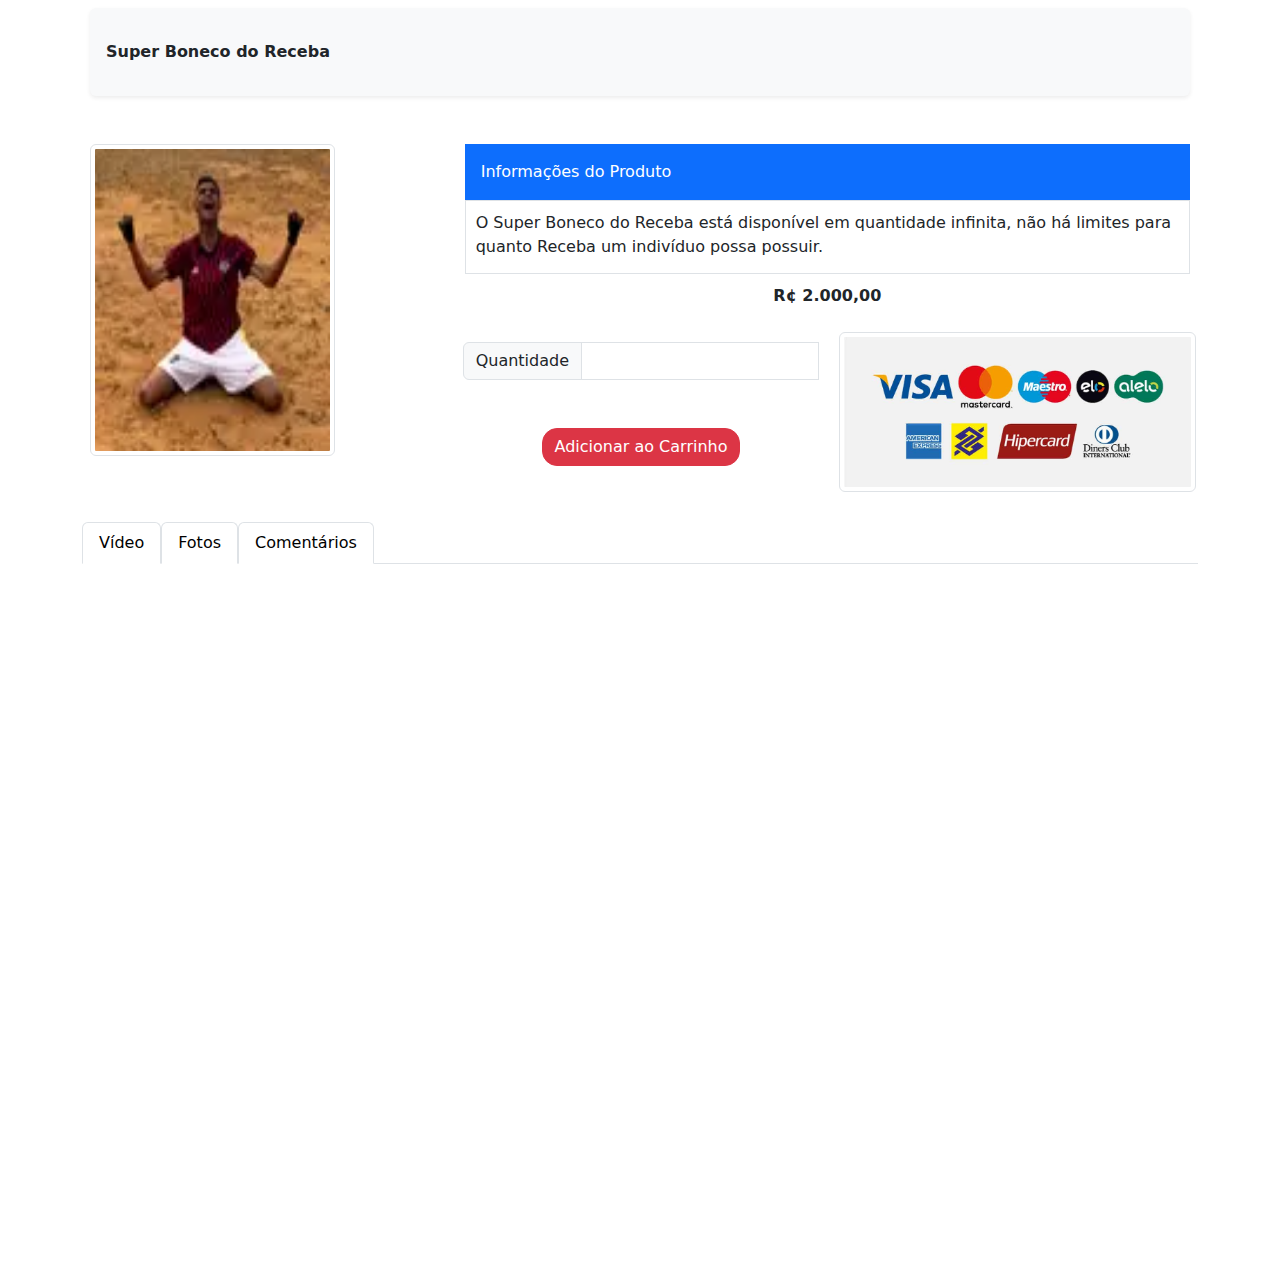
<file: index.html>
<!DOCTYPE html>
<html lang="en">
<head>
    <meta charset="UTF-8">
    <meta name="viewport" content="width=device-width, initial-scale=1.0">
    <link href="https://cdn.jsdelivr.net/npm/bootstrap@5.3.3/dist/css/bootstrap.min.css" rel="stylesheet" integrity="sha384-QWTKZyjpPEjISv5WaRU9OFeRpok6YctnYmDr5pNlyT2bRjXh0JMhjY6hW+ALEwIH" crossorigin="anonymous">
    <link rel="stylesheet" href="Css.css">
    <title>Atividade Bootstrap</title>
</head>
<body>
  <div class="container">
    <div class="p-2 g-col-6">
      <div class="shadow-sm p-3 mb-5 bg-body-tertiary rounded"><p class="text-start"><p class="fw-bold">Super Boneco do Receba</p></p></div>
      <div class="row" style="height:250px">
        <div class="col-4"><img src="Luvã.webp" class="img-thumbnail" alt="..." style="width:70%; height:120%;"></div>
        <div class="col-8" style="height:233">
          <div class="text-bg-primary p-3">Informações do Produto</div>
          <div class="border p" style="height:74.177px">O Super Boneco do Receba está disponível em quantidade infinita, não há limites para quanto Receba um indivíduo possa possuir.</div>
          <div class="row">
            <div class="col p mt-3S fw-semibold center" style="height:130px">
              R¢ 2.000,00
              <div class="row mt-4">
                <div class="col center" style="width:404px">
                  <div class="input-group mb-3">
                    <span class="input-group-text" id="inputGroup-sizing-default">Quantidade</span>
                    <input type="text" class="form-control" aria-label="Sizing example input" aria-describedby="inputGroup-sizing-default">
                    <div class="w-100"></div>
                    <a href="index.html" style="margin: auto"><button type="button" class="mt-5 btn btn-danger" style=" border-radius:15px">Adicionar ao Carrinho</button></a>
                  </div>                  
                </div>
                <div class="col center px-2" style="width:404px">
                  <img src="Cartãu 01.jpeg" class="img-thumbnail" alt="...">
                </div>
              </div>
            </div>
        </div>
      </div>
    </div>
  </div>
  <ul class="m nav nav-tabs">
    <li class="nav-item">
      <a class="nav-link active" aria-current="page" href="index.html">Vídeo</a>
    </li>
    <li class="nav-item">
      <a class="nav-link active" href="imagens.html">Fotos</a>
    </li>
    <li class="nav-item">
      <a class="nav-link active" href="comentarios.html">Comentários</a>
    </li>
  </ul>
  <iframe src="https://www.youtube.com/embed/KHf3Oec9l2I" frameborder="0" width="100%" height="700"></iframe>
</div>
</div>
</body>
<script src="https://cdn.jsdelivr.net/npm/bootstrap@5.3.3/dist/js/bootstrap.bundle.min.js" integrity="sha384-YvpcrYf0tY3lHB60NNkmXc5s9fDVZLESaAA55NDzOxhy9GkcIdslK1eN7N6jIeHz" crossorigin="anonymous"></script>
</html>
</file>
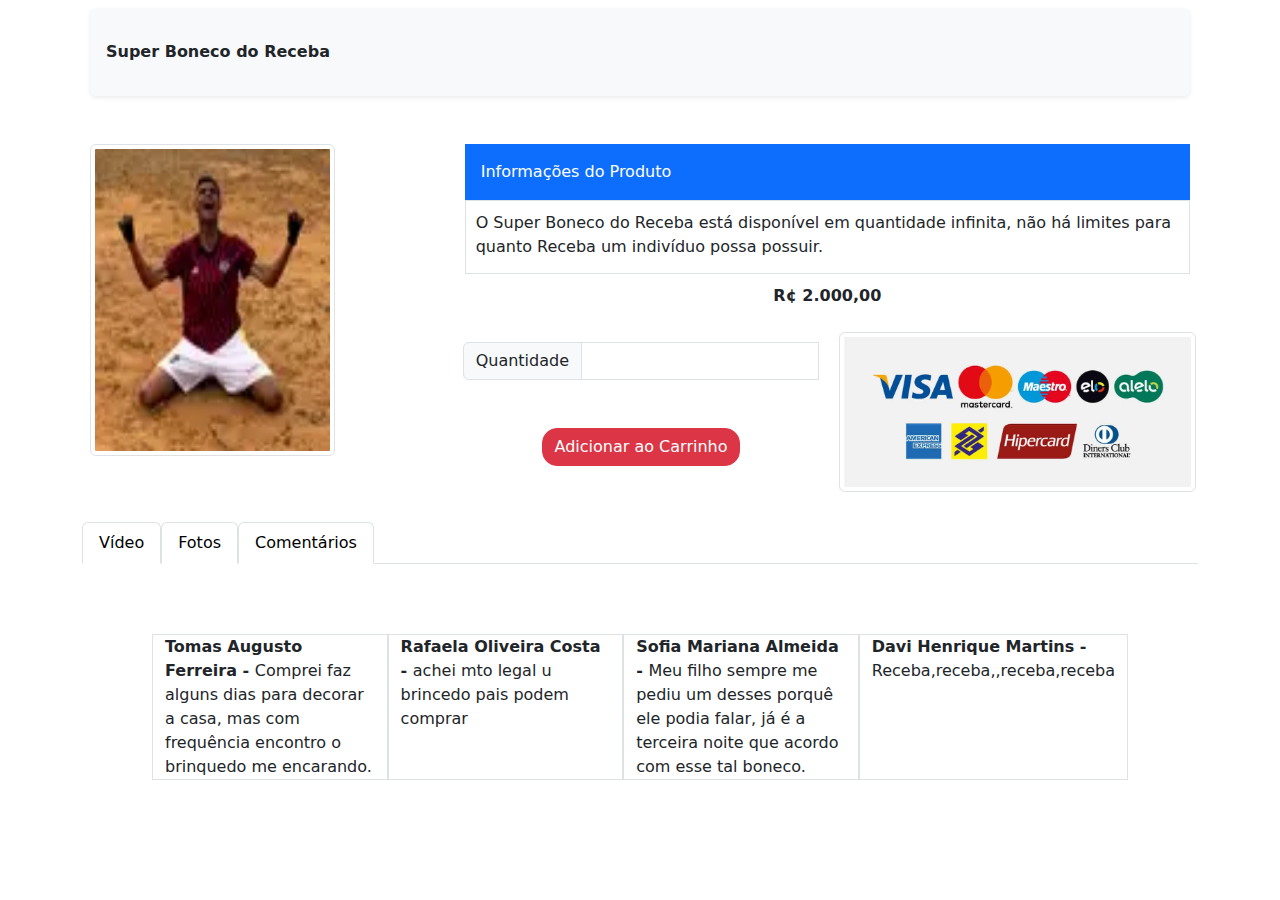
<file: comentarios.html>
<!DOCTYPE html>
<html lang="en">
<head>
    <meta charset="UTF-8">
    <meta name="viewport" content="width=device-width, initial-scale=1.0">
    <link href="https://cdn.jsdelivr.net/npm/bootstrap@5.3.3/dist/css/bootstrap.min.css" rel="stylesheet" integrity="sha384-QWTKZyjpPEjISv5WaRU9OFeRpok6YctnYmDr5pNlyT2bRjXh0JMhjY6hW+ALEwIH" crossorigin="anonymous">
    <link rel="stylesheet" href="Css.css">
    <title>Atividade Bootstrap</title>
</head>
<body>
  <div class="container">
    <div class="p-2 g-col-6">
      <div class="shadow-sm p-3 mb-5 bg-body-tertiary rounded"><p class="text-start"><p class="fw-bold">Super Boneco do Receba</p></p></div>
      <div class="row" style="height:250px">
        <div class="col-4"><img src="Luvã.webp" class="img-thumbnail" alt="..." style="width:70%; height:120%;"></div>
        <div class="col-8" style="height:233">
          <div class="text-bg-primary p-3">Informações do Produto</div>
          <div class="border p" style="height:74.177px">O Super Boneco do Receba está disponível em quantidade infinita, não há limites para quanto Receba um indivíduo possa possuir.</div>
          <div class="row">
            <div class="col p mt-3S fw-semibold center" style="height:130px">
              R¢ 2.000,00
              <div class="row mt-4">
                <div class="col center" style="width:404px">
                  <div class="input-group mb-3">
                    <span class="input-group-text" id="inputGroup-sizing-default">Quantidade</span>
                    <input type="text" class="form-control" aria-label="Sizing example input" aria-describedby="inputGroup-sizing-default">
                    <div class="w-100"></div>
                    <a href="index.html" style="margin: auto"><button type="button" class="mt-5 btn btn-danger" style=" border-radius:15px">Adicionar ao Carrinho</button></a>
                  </div>                  
                </div>
                <div class="col center px-2" style="width:404px">
                  <img src="Cartãu 01.jpeg" class="img-thumbnail" alt="...">
                </div>
              </div>
            </div>
        </div>
      </div>
    </div>
  </div>
  <ul class="m nav nav-tabs">
    <li class="nav-item">
      <a class="nav-link active" aria-current="page" href="index.html">Vídeo</a>
    </li>
    <li class="nav-item">
      <a class="nav-link active" href="imagens.html">Fotos</a>
    </li>
    <li class="nav-item">
      <a class="nav-link active" href="comentarios.html">Comentários</a>
    </li>
  </ul>
  <div class="row" style="margin: 70px">
    <div class="border col"><span><span class="fw-bold">Tomas Augusto Ferreira - </span>Comprei faz alguns dias para decorar a casa, mas com frequência encontro o brinquedo me encarando.</span></div>
    <div class="border col"><span><span class="fw-bold">Rafaela Oliveira Costa - </span>achei mto legal u brincedo pais podem comprar</span></div>
    <div class="border col"><span><span class="fw-bold">Sofia Mariana Almeida - </span>Meu filho sempre me pediu um desses porquê ele podia falar, já é a terceira noite que acordo com esse tal boneco.</span></div>
    <div class="border col"><span><span class="fw-bold">Davi Henrique Martins - </span>Receba,receba,,receba,receba</span></div>
  </div>
</div>
</div>
</body>
<script src="https://cdn.jsdelivr.net/npm/bootstrap@5.3.3/dist/js/bootstrap.bundle.min.js" integrity="sha384-YvpcrYf0tY3lHB60NNkmXc5s9fDVZLESaAA55NDzOxhy9GkcIdslK1eN7N6jIeHz" crossorigin="anonymous"></script>
</html>
</file>
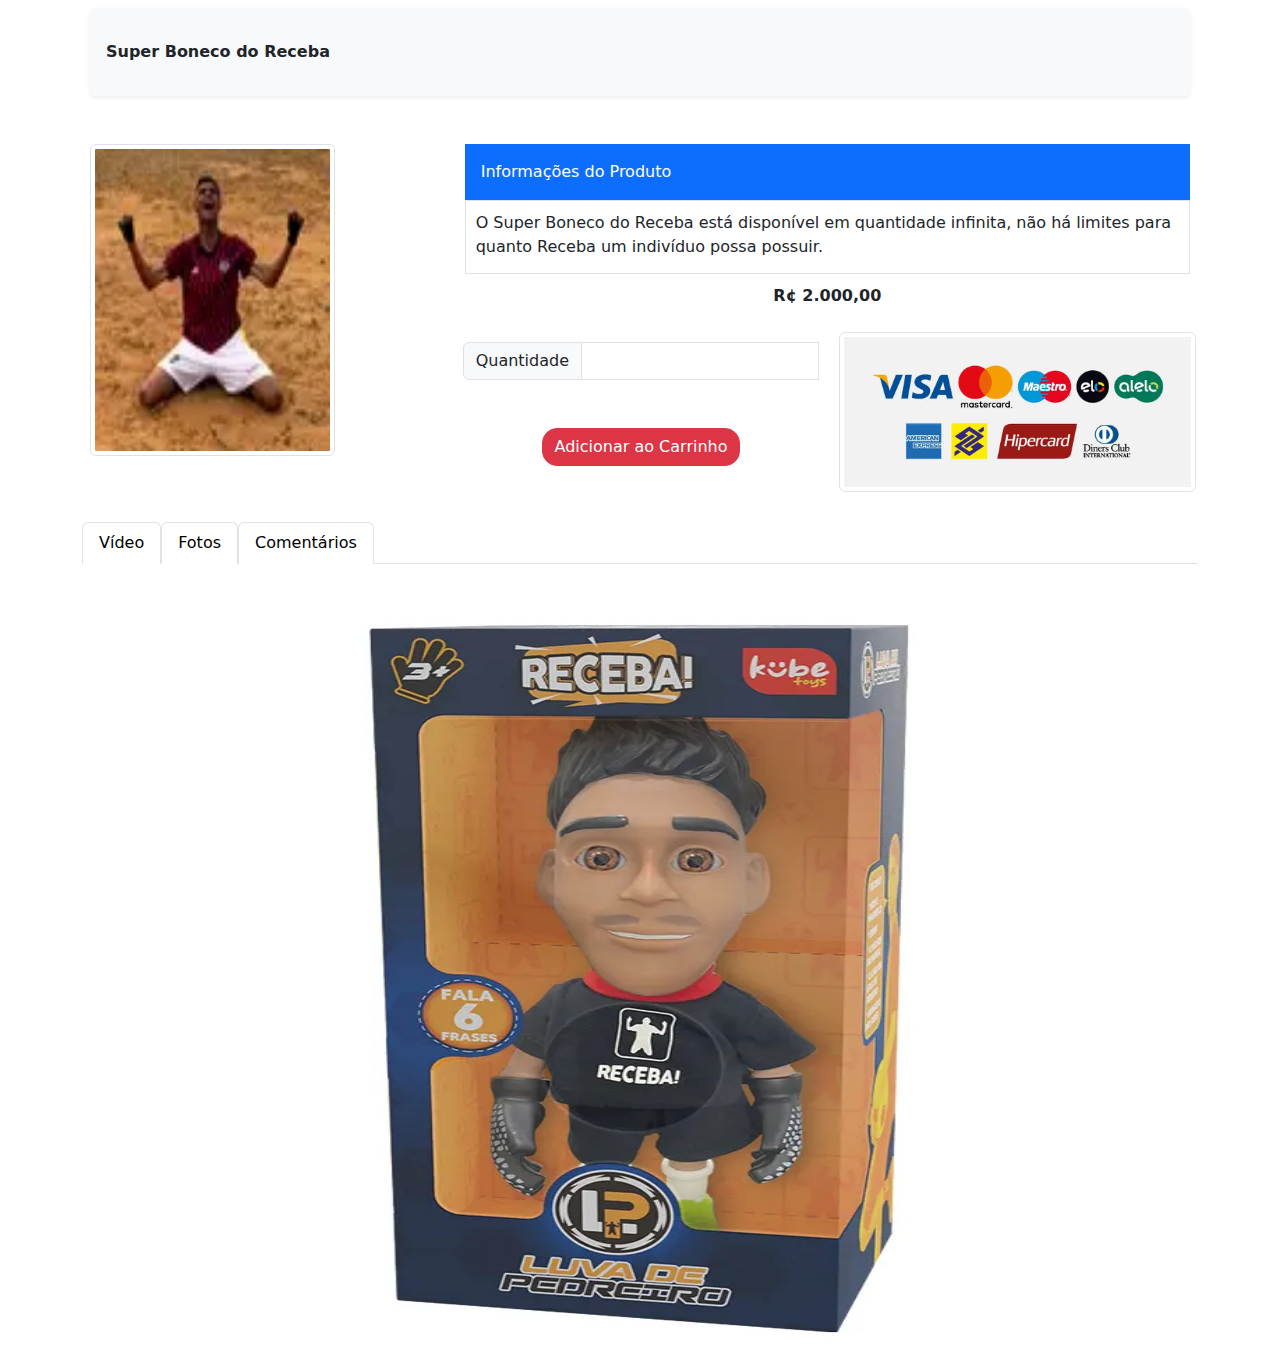
<file: imagens.html>
<!DOCTYPE html>
<html lang="en">
<head>
    <meta charset="UTF-8">
    <meta name="viewport" content="width=device-width, initial-scale=1.0">
    <link href="https://cdn.jsdelivr.net/npm/bootstrap@5.3.3/dist/css/bootstrap.min.css" rel="stylesheet" integrity="sha384-QWTKZyjpPEjISv5WaRU9OFeRpok6YctnYmDr5pNlyT2bRjXh0JMhjY6hW+ALEwIH" crossorigin="anonymous">
    <link rel="stylesheet" href="Css.css">
    <title>Atividade Bootstrap</title>
</head>
<body>
  <div class="container">
    <div class="p-2 g-col-6">
      <div class="shadow-sm p-3 mb-5 bg-body-tertiary rounded"><p class="text-start"><p class="fw-bold">Super Boneco do Receba</p></p></div>
      <div class="row" style="height:250px">
        <div class="col-4"><img src="Luvã.webp" class="img-thumbnail" alt="..." style="width:70%; height:120%;"></div>
        <div class="col-8" style="height:233">
          <div class="text-bg-primary p-3">Informações do Produto</div>
          <div class="border p" style="height:74.177px">O Super Boneco do Receba está disponível em quantidade infinita, não há limites para quanto Receba um indivíduo possa possuir.</div>
          <div class="row">
            <div class="col p mt-3S fw-semibold center" style="height:130px">
              R¢ 2.000,00
              <div class="row mt-4">
                <div class="col center" style="width:404px">
                  <div class="input-group mb-3">
                    <span class="input-group-text" id="inputGroup-sizing-default">Quantidade</span>
                    <input type="text" class="form-control" aria-label="Sizing example input" aria-describedby="inputGroup-sizing-default">
                    <div class="w-100"></div>
                    <a href="index.html" style="margin: auto"><button type="button" class="mt-5 btn btn-danger" style=" border-radius:15px">Adicionar ao Carrinho</button></a>
                  </div>                  
                </div>
                <div class="col center px-2" style="width:404px">
                  <img src="Cartãu 01.jpeg" class="img-thumbnail" alt="...">
                </div>
              </div>
            </div>
        </div>
      </div>
    </div>
  </div>
  <ul class="m nav nav-tabs">
    <li class="nav-item">
      <a class="nav-link active" aria-current="page" href="index.html">Vídeo</a>
    </li>
    <li class="nav-item">
      <a class="nav-link active" href="imagens.html">Fotos</a>
    </li>
    <li class="nav-item">
      <a class="nav-link active" href="comentarios.html">Comentários</a>
    </li>
  </ul>
  <div id="carouselExampleIndicators" class="carousel slide">
    <div class="carousel-indicators">
      <button type="button" data-bs-target="#carouselExampleIndicators" data-bs-slide-to="0" class="active" aria-current="true" aria-label="Slide 1"></button>
      <button type="button" data-bs-target="#carouselExampleIndicators" data-bs-slide-to="1" aria-label="Slide 2"></button>
      <button type="button" data-bs-target="#carouselExampleIndicators" data-bs-slide-to="2" aria-label="Slide 3"></button>
    </div>
    <div class="carousel-inner">
      <div class="carousel-item active">
        <img src="Receba 01.webp" class="d-block w-100" alt="..." style="height:800px; width:10px">
      </div>
      <div class="carousel-item">
        <img src="Receba 02.webp" class="d-block w-100" alt="..." style="height:800px; width:10px">
      </div>
      <div class="carousel-item">
        <img src="Receba 04.png" class="d-block w-100" alt="..." style="height:800px; width:10px">
      </div>
    </div>
    <button class="carousel-control-prev" type="button" data-bs-target="#carouselExampleIndicators" data-bs-slide="prev">
      <span class="carousel-control-prev-icon" aria-hidden="true"></span>
      <span class="visually-hidden">Previous</span>
    </button>
    <button class="carousel-control-next" type="button" data-bs-target="#carouselExampleIndicators" data-bs-slide="next">
      <span class="carousel-control-next-icon" aria-hidden="true"></span>
      <span class="visually-hidden">Next</span>
    </button>
  </div>
</div>
</div>
</body>
<script src="https://cdn.jsdelivr.net/npm/bootstrap@5.3.3/dist/js/bootstrap.bundle.min.js" integrity="sha384-YvpcrYf0tY3lHB60NNkmXc5s9fDVZLESaAA55NDzOxhy9GkcIdslK1eN7N6jIeHz" crossorigin="anonymous"></script>
</html>
</file>
<file: Css.css>
.border{
    border: solid, 15px, rgb(13, 109, 253);
}
.p{
    padding: 10px;
}
.center{
    display: grid;
    place-items: center;
}
.m{
    margin-top: 120px
}
</file>
